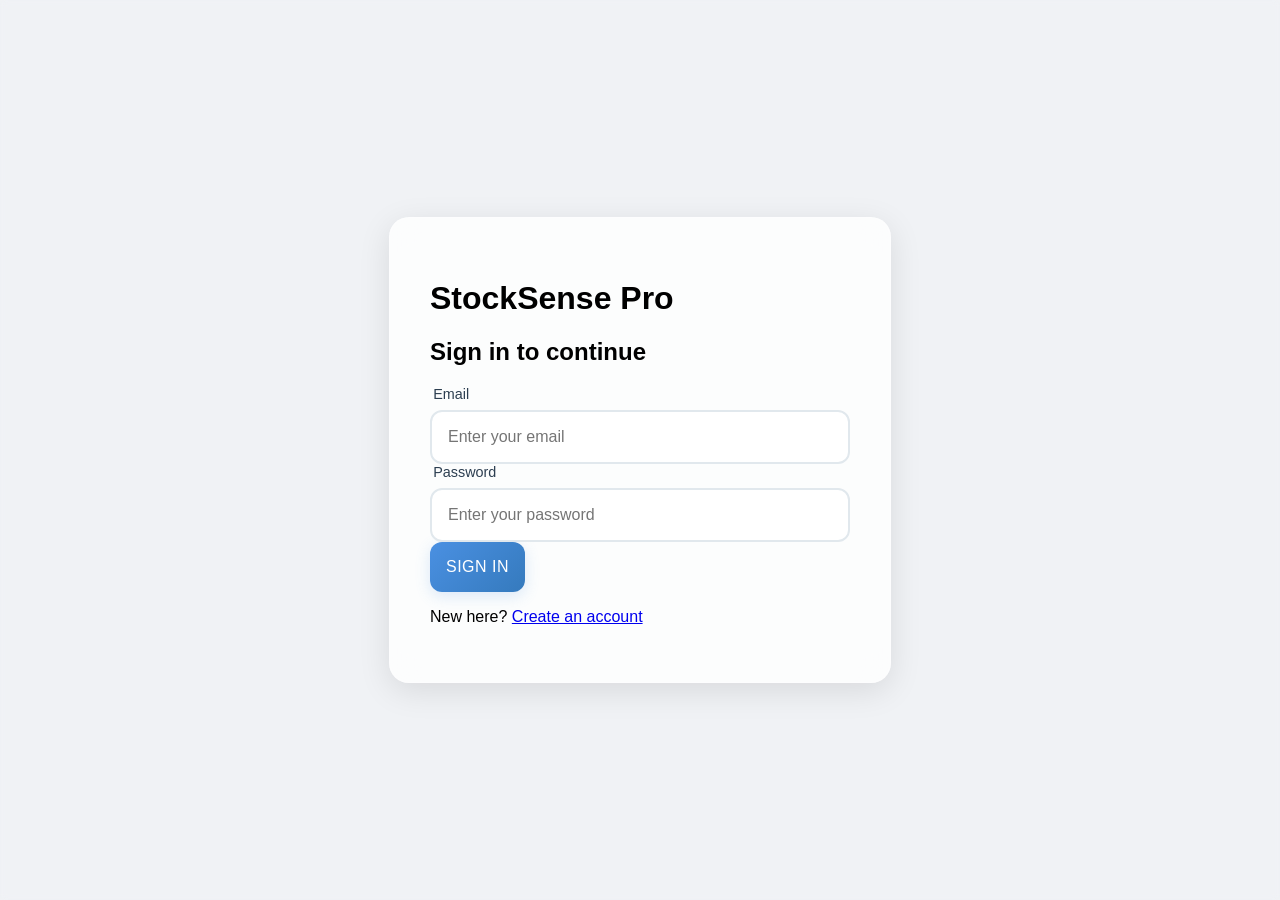
<file: login.html>
<!DOCTYPE html>
<html lang="en">
<head>
  <meta charset="UTF-8" />
  <meta name="viewport" content="width=device-width, initial-scale=1.0"/>
  <title>StockSense Pro | Login</title>
  <link rel="stylesheet" href="styles.css"/>
</head>

<body class="login-page">

  <div class="login-container">
    <div class="login-box">
      <h1>StockSense Pro</h1>
      <h2>Sign in to continue</h2>

      <form id="loginForm">
        <div class="form-group">
          <label>Email</label>
          <input id="email" type="email" required placeholder="Enter your email">
        </div>

        <div class="form-group">
          <label>Password</label>
          <input id="password" type="password" required placeholder="Enter your password">
        </div>

        <button type="submit" class="login-button">Sign In</button>
      </form>

      <p>New here? <a href="signup.html">Create an account</a></p>
    </div>
  </div>

<script>
document.getElementById("loginForm").addEventListener("submit", async (e) => {
  e.preventDefault();

  const email = document.getElementById("email").value.trim();
  const password = document.getElementById("password").value;

  const res = await fetch("http://127.0.0.1:8000/login", {
    method: "POST",
    headers: {"Content-Type": "application/json"},
    body: JSON.stringify({ email, password })
  });

  const data = await res.json();
  alert(data.message);

  if (data.success) {
    localStorage.setItem("isLoggedIn", "true");
    localStorage.setItem("userEmail", email);

    // ✅ After login → open ANALYSIS PAGE
    window.location.href = "index.html";
  }
});
</script>

</body>
</html>
</file>
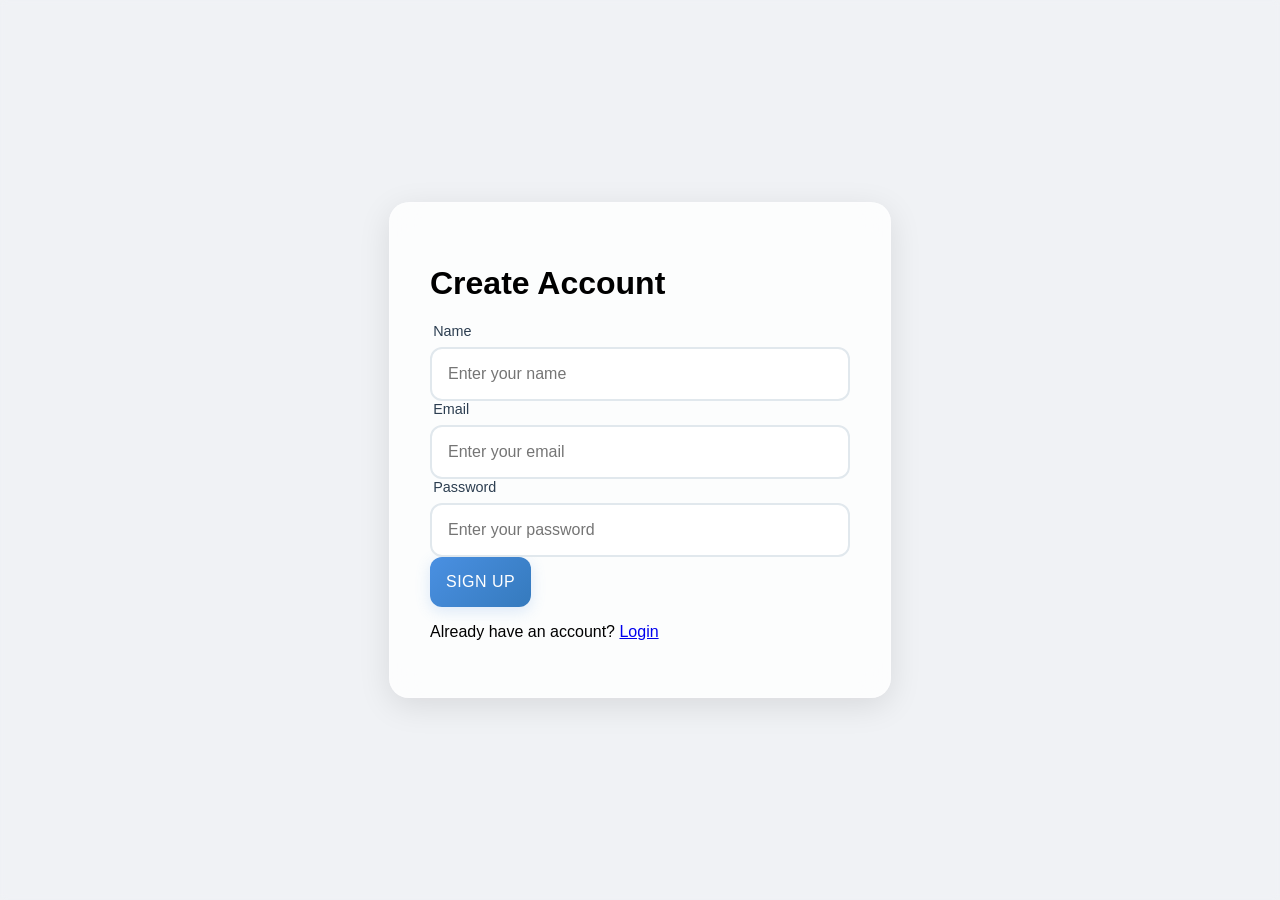
<file: signup.html>
<!DOCTYPE html>
<html lang="en">
<head>
  <meta charset="UTF-8"/>
  <meta name="viewport" content="width=device-width, initial-scale=1.0"/>
  <title>Sign Up | StockSense Pro</title>
  <link rel="stylesheet" href="styles.css"/>
</head>

<body class="login-page">

<div class="login-container">
  <div class="login-box">
      <h1>Create Account</h1>

      <form id="signupForm">
          <div class="form-group">
              <label>Name</label>
              <input id="name" type="text" required placeholder="Enter your name"/>
          </div>

          <div class="form-group">
              <label>Email</label>
              <input id="email" type="email" required placeholder="Enter your email"/>
          </div>

          <div class="form-group">
              <label>Password</label>
              <input id="password" type="password" required placeholder="Enter your password"/>
          </div>

          <button type="submit" class="login-button">Sign Up</button>
      </form>

      <p>Already have an account? <a href="login.html">Login</a></p>
  </div>
</div>

<script>
document.getElementById("signupForm").addEventListener("submit", async (e) => {
  e.preventDefault();

  const name = document.getElementById("name").value.trim();
  const email = document.getElementById("email").value.trim();
  const password = document.getElementById("password").value;

  const response = await fetch("http://127.0.0.1:8000/signup", {
      method:"POST",
      headers: {"Content-Type":"application/json"},
      body: JSON.stringify({name, email, password})
  });

  const data = await response.json();
  alert(data.message);

  if(data.success){
      window.location.href = "index.html";
  }
});
</script>

</body>
</html>
</file>
<file: styles.css>
/* Global Styles */

/* Background Shapes Animation */
.background-shapes {
    position: fixed;
    width: 100%;
    height: 100%;
    top: 0;
    left: 0;
    z-index: 0;
    overflow: hidden;
}

.shape {
    position: absolute;
    border-radius: 50%;
    background: linear-gradient(45deg, var(--gradient-start), var(--gradient-end));
    animation: floatAnimation 20s infinite;
    opacity: 0.1;
    filter: blur(10px);
}

.background-shapes .shape:nth-child(1) {
    width: 400px;
    height: 400px;
    top: -100px;
    right: -100px;
    animation-delay: 0s;
}

.background-shapes .shape:nth-child(2) {
    width: 300px;
    height: 300px;
    bottom: -50px;
    left: -50px;
    animation-delay: -5s;
}

.background-shapes .shape:nth-child(3) {
    width: 200px;
    height: 200px;
    bottom: 50%;
    right: 30%;
    animation-delay: -10s;
}

@keyframes floatAnimation {
    0% {
        transform: translate(0, 0) rotate(0deg);
    }
    33% {
        transform: translate(30px, -50px) rotate(120deg);
    }
    66% {
        transform: translate(-20px, 20px) rotate(240deg);
    }
    100% {
        transform: translate(0, 0) rotate(360deg);
    }
}

.animate-bounce {
    animation: bounce 2s infinite;
}

@keyframes bounce {
    0%, 100% {
        transform: translateY(0);
    }
    50% {
        transform: translateY(-10px);
    }
}

/* Dashboard specific shapes */
.dashboard-shapes .shape {
    opacity: 0.05;
}

.dashboard-background {
  position: fixed;          /* stays in place while scrolling */
  top: 0;
  left: 0;
  width: 100vw;             /* full width of the viewport */
  height: 100vh;            /* full height of the viewport */
  background-image: url('https://images.unsplash.com/photo-1486406146926-c627a92ad1ab?auto=format&fit=crop&w=1920&q=80'); /* 👈 replace with your file name/path */
  background-size: cover;   /* makes it fill the whole screen */
  background-position: center; /* centers the image */
  background-repeat: no-repeat; /* avoids tiling */
  z-index: -2;              /* ensures it stays behind all content */
  filter: blur(4px);        /* optional: slight blur effect */
}
.dashboard-container {
  background: rgba(121, 102, 226, 0.6); /* translucent white overlay */
  backdrop-filter: blur(10px);           /* soft background blur */
  border-radius: 20px;
  box-shadow: 0 8px 32px rgba(0, 0, 0, 0.2);
  padding: 30px;
}


/* Floating Images */
.floating-image {
    position: fixed;
    background-size: contain;
    background-repeat: no-repeat;
    background-position: center;
    opacity: 0.05;
    pointer-events: none;
    z-index: 0;
}

.floating-chart {
    width: 300px;
    height: 300px;
    top: 10%;
    right: 5%;
    /* new chart-on-laptop image */
    background-image: url('https://images.unsplash.com/photo-1519389950473-47ba0277781c?auto=format&fit=crop&w=300&q=80');
    animation: float 15s infinite ease-in-out;
}

.floating-stock {
    width: 250px;
    height: 250px;
    bottom: 15%;
    left: 5%;
    /* new office desk image */
    background-image: url('https://images.unsplash.com/photo-1507679799987-c73779587ccf?auto=format&fit=crop&w=250&q=80');
    animation: float 20s infinite ease-in-out reverse;
}

.floating-analysis {
    width: 200px;
    height: 200px;
    top: 40%;
    left: 20%;
    /* new documents/analysis image */
    background-image: url('https://images.unsplash.com/photo-1559526324-593bc073d938?auto=format&fit=crop&w=200&q=80');
    animation: float 18s infinite ease-in-out;
}

/* Additional floating visuals */
.floating-graph2 {
    width: 220px;
    height: 220px;
    top: 20%;
    left: 8%;
    background-image: url('https://images.unsplash.com/photo-1518779578993-ec3579fee39f?auto=format&fit=crop&w=220&q=80');
    animation: float 17s infinite ease-in-out reverse;
}

.floating-portfolio {
    width: 180px;
    height: 180px;
    bottom: 10%;
    right: 18%;
    background-image: url('https://images.unsplash.com/photo-1531497712081-5b5b2b3b1f0b?auto=format&fit=crop&w=180&q=80');
    animation: float 22s infinite ease-in-out;
}

/* Enhanced Shape Animations */
.dashboard-shapes .shape-1 {
    width: 500px;
    height: 500px;
    top: -100px;
    right: -100px;
    animation: rotate 25s infinite linear;
    background: linear-gradient(45deg, var(--gradient-start), transparent);
}

.dashboard-shapes .shape-2 {
    width: 400px;
    height: 400px;
    bottom: -150px;
    left: -150px;
    animation: rotate 20s infinite linear reverse;
    background: linear-gradient(135deg, var(--gradient-end), transparent);
}

.dashboard-shapes .shape-3 {
    width: 300px;
    height: 300px;
    top: 40%;
    right: 25%;
    animation: float 18s infinite ease-in-out;
    background: linear-gradient(90deg, var(--gradient-start), var(--gradient-end));
}

.dashboard-shapes .shape-4 {
    width: 200px;
    height: 200px;
    top: 20%;
    left: 30%;
    animation: float 15s infinite ease-in-out reverse;
    background: linear-gradient(180deg, var(--gradient-start), transparent);
}

@keyframes rotate {
    from {
        transform: rotate(0deg);
    }
    to {
        transform: rotate(360deg);
    }
}

@keyframes float {
    0% {
        transform: translate(0, 0) rotate(0deg);
    }
    33% {
        transform: translate(20px, -20px) rotate(5deg);
    }
    66% {
        transform: translate(-20px, 20px) rotate(-5deg);
    }
    100% {
        transform: translate(0, 0) rotate(0deg);
    }
}

.dashboard-container {
    background: rgba(255, 255, 255, 0.9);
    background-image: url('https://images.unsplash.com/photo-1486406146926-c627a92ad1ab?auto=format&fit=crop&w=1920&q=80');
    backdrop-filter: blur(10px);
    border-radius: 30px;
    
    
}


/* Global Styles */
:root {
    --primary-color: #4a90e2;
    --secondary-color: #357abd;
    --background-color: #f0f2f5;
    --card-background: #ffffff;
    --text-color: #2c3e50;
    --shadow: 0 4px 6px rgba(0, 0, 0, 0.1);
    --gradient-start: #4a90e2;
    --gradient-end: #357abd;
}

@import url('https://fonts.googleapis.com/css2?family=Poppins:wght@300;400;500;600;700&display=swap');

body {
    font-family: 'Poppins', sans-serif;
    margin: 0;
    padding: 0;
    background-color: var(--background-color);
    min-height: 100vh;
    position: relative;
}

/* Navigation Bar */
.nav-bar {
    position: fixed;
    top: 0;
    left: 0;
    right: 0;
    display: flex;
    justify-content: space-between;
    align-items: center;
    padding: 1rem 2rem;
    background: rgba(255, 255, 255, 0.95);
    backdrop-filter: blur(10px);
    box-shadow: 0 2px 10px rgba(0, 0, 0, 0.1);
    z-index: 1000;
}

.nav-brand {
    display: flex;
    align-items: center;
    gap: 1rem;
}

.nav-logo {
    width: 40px;
    height: 40px;
}

.nav-title {
    font-size: 1.5rem;
    font-weight: 700;
    background: linear-gradient(135deg, var(--gradient-start), var(--gradient-end));
    -webkit-background-clip: text;
    background-clip: text;
    -webkit-text-fill-color: transparent;
}

.nav-links {
    display: flex;
    gap: 2rem;
    align-items: center;
}

.nav-link {
    color: var(--text-color);
    text-decoration: none;
    font-weight: 500;
    transition: color 0.3s ease;
}

.nav-link:hover {
    color: var(--primary-color);
}

.login-btn, .signup-btn {
    padding: 0.5rem 1.5rem;
    border-radius: 8px;
    font-weight: 500;
    transition: all 0.3s ease;
}

.login-btn {
    border: 2px solid var(--primary-color);
    color: var(--primary-color);
}

.signup-btn {
    background: linear-gradient(135deg, var(--gradient-start), var(--gradient-end));
    color: white;
    margin-left: 1rem;
}

.login-btn:hover, .signup-btn:hover {
    transform: translateY(-2px);
    box-shadow: 0 4px 15px rgba(74, 144, 226, 0.2);
}

/* Hero Section */
.hero-section {
    height: 100vh;
    display: flex;
    align-items: center;
    justify-content: center;
    text-align: center;
    background-image: url('https://images.unsplash.com/photo-1486406146926-c627a92ad1ab?auto=format&fit=crop&w=1920&q=80');
    background-size: cover;
    background-position: center;
    position: relative;
    padding: 2rem;
}

.hero-section::before {
    content: '';
    position: absolute;
    top: 0;
    left: 0;
    right: 0;
    bottom: 0;
    background: rgba(0, 0, 0, 0.5);
}

.hero-content {
    position: relative;
    z-index: 1;
    color: white;
    max-width: 800px;
    animation: fadeIn 1s ease-out;
}

.hero-content h1 {
    font-size: 3.5rem;
    margin-bottom: 1rem;
    background: linear-gradient(135deg, #ffffff, #e0e0e0);
    -webkit-background-clip: text;
    background-clip: text;
    -webkit-text-fill-color: transparent;
}

.hero-content h2 {
    font-size: 2rem;
    margin-bottom: 1.5rem;
    opacity: 0.9;
}

.hero-content p {
    font-size: 1.2rem;
    margin-bottom: 2rem;
    opacity: 0.8;
}

.hero-buttons {
    display: flex;
    gap: 1.5rem;
    justify-content: center;
}

/* Modern Stock Cards */
.stock-card.modern {
    background: linear-gradient(145deg, #ffffff, #f5f7fa);
    border: none;
    transition: all 0.3s ease;
}

.stock-header {
    display: flex;
    justify-content: space-between;
    align-items: center;
    margin-bottom: 1rem;
}

.stock-badge {
    padding: 0.5rem 1rem;
    border-radius: 20px;
    font-size: 0.8rem;
    font-weight: 500;
}

.stock-badge.trending {
    background: linear-gradient(135deg, #ff6b6b, #ee5253);
    color: white;
}

.stock-badge.hot {
    background: linear-gradient(135deg, #ff9f43, #ff7f50);
    color: white;
}

.stock-badge.ai {
    background: linear-gradient(135deg, #4834d4, #686de0);
    color: white;
}

.stock-badge.growth {
    background: linear-gradient(135deg, #20bf6b, #26de81);
    color: white;
}

.stock-main {
    margin-bottom: 1rem;
}

.stock-stats {
    display: grid;
    grid-template-columns: 1fr 1fr;
    gap: 1rem;
    margin-bottom: 1rem;
    padding: 1rem 0;
    border-top: 1px solid rgba(0, 0, 0, 0.1);
    border-bottom: 1px solid rgba(0, 0, 0, 0.1);
}

.stat {
    display: flex;
    flex-direction: column;
    align-items: center;
}

.stat .label {
    font-size: 0.8rem;
    color: #666;
}

.stat .value {
    font-size: 1.1rem;
    font-weight: 600;
    color: var(--text-color);
}

.stock-chart {
    height: 60px;
    margin: 1rem 0;
}

.track-button {
    width: 100%;
    padding: 0.8rem;
    background: linear-gradient(135deg, var(--gradient-start), var(--gradient-end));
    color: white;
    border: none;
    border-radius: 10px;
    font-weight: 500;
    cursor: pointer;
    transition: all 0.3s ease;
}

.track-button:hover {
    transform: translateY(-2px);
    box-shadow: 0 5px 15px rgba(74, 144, 226, 0.3);
}

.view-more-container {
    text-align: center;
    margin-top: 3rem;
}

.view-more-button {
    display: inline-flex;
    align-items: center;
    gap: 0.5rem;
    padding: 1rem 2rem;
    background: linear-gradient(135deg, var(--gradient-start), var(--gradient-end));
    color: white;
    border-radius: 30px;
    text-decoration: none;
    font-weight: 500;
    transition: all 0.3s ease;
}

.view-more-button:hover {
    transform: translateY(-2px);
    box-shadow: 0 5px 15px rgba(74, 144, 226, 0.3);
}

.hero-section::before {
    content: '';
    position: absolute;
    top: 0;
    left: 0;
    right: 0;
    bottom: 0;
    background: rgba(0, 0, 0, 0.5);
}

.hero-content {
    position: relative;
    z-index: 1;
    color: white;
    max-width: 800px;
    animation: fadeIn 1s ease-out;
}

.hero-content h1 {
    font-size: 3.5rem;
    margin-bottom: 1rem;
    background: linear-gradient(135deg, #ffffff, #e0e0e0);
    -webkit-background-clip: text;
    background-clip: text;
    -webkit-text-fill-color: transparent;
}

.hero-content h2 {
    font-size: 2rem;
    margin-bottom: 1.5rem;
    opacity: 0.9;
}

.hero-content p {
    font-size: 1.2rem;
    margin-bottom: 2rem;
    opacity: 0.8;
}

.hero-buttons {
    display: flex;
    gap: 1.5rem;
    justify-content: center;
}

.cta-button, .secondary-button {
    padding: 1rem 2rem;
    border-radius: 8px;
    font-weight: 500;
    text-decoration: none;
    transition: all 0.3s ease;
}

.cta-button {
    background: linear-gradient(135deg, var(--gradient-start), var(--gradient-end));
    color: white;
}

.secondary-button {
    background: rgba(255, 255, 255, 0.1);
    color: white;
    backdrop-filter: blur(10px);
}

.cta-button:hover, .secondary-button:hover {
    transform: translateY(-2px);
    box-shadow: 0 4px 15px rgba(0, 0, 0, 0.3);
}

/* Features Section */
.features-section {
    padding: 5rem 2rem;
    background: white;
    text-align: center;
}

.features-section h2 {
    font-size: 2.5rem;
    margin-bottom: 3rem;
    color: var(--text-color);
}

.features-grid {
    display: grid;
    grid-template-columns: repeat(auto-fit, minmax(250px, 1fr));
    gap: 2rem;
    max-width: 1200px;
    margin: 0 auto;
}

.feature-card {
    padding: 2rem;
    border-radius: 15px;
    background: white;
    box-shadow: 0 4px 20px rgba(0, 0, 0, 0.1);
    transition: all 0.3s ease;
    opacity: 0;
    transform: translateY(20px);
}

.feature-card.animate {
    opacity: 1;
    transform: translateY(0);
}

.feature-card i {
    font-size: 2.5rem;
    color: var(--primary-color);
    margin-bottom: 1.5rem;
}

.feature-card h3 {
    font-size: 1.5rem;
    margin-bottom: 1rem;
    color: var(--text-color);
}

.feature-card p {
    color: #666;
    line-height: 1.6;
}

/* Popular Stocks Section */
.stocks-section {
    padding: 5rem 2rem;
    background: var(--background-color);
}

.stocks-section h2 {
    text-align: center;
    font-size: 2.5rem;
    margin-bottom: 3rem;
    color: var(--text-color);
}

.stocks-grid {
    display: grid;
    grid-template-columns: repeat(auto-fit, minmax(280px, 1fr));
    gap: 2rem;
    max-width: 1200px;
    margin: 0 auto;
}

.stock-card {
    background: white;
    border-radius: 15px;
    padding: 2rem;
    box-shadow: 0 4px 20px rgba(0, 0, 0, 0.1);
    transition: all 0.3s ease;
    cursor: pointer;
}

.stock-logo {
    width: 60px;
    height: 60px;
    border-radius: 50%;
    margin-bottom: 1rem;
}

.stock-info h3 {
    font-size: 1.3rem;
    margin-bottom: 0.5rem;
    color: var(--text-color);
}

.stock-price {
    font-size: 1.5rem;
    font-weight: 600;
    margin-bottom: 0.5rem;
}

.price-change {
    font-size: 1rem;
    padding: 0.2rem 0.5rem;
    border-radius: 5px;
}

.price-change.positive {
    color: #22c55e;
    background: rgba(34, 197, 94, 0.1);
}

.price-change.negative {
    color: #ef4444;
    background: rgba(239, 68, 68, 0.1);
}

.stock-details {
    color: #666;
    font-size: 0.9rem;
}

/* About Section */
.about-section {
    padding: 5rem 2rem;
    background: white;
}

.about-section h2 {
    text-align: center;
    font-size: 2.5rem;
    margin-bottom: 3rem;
    color: var(--text-color);
}

.about-content {
    max-width: 1200px;
    margin: 0 auto;
    display: grid;
    grid-template-columns: 1fr 1fr;
    gap: 4rem;
    align-items: center;
}

.about-text p {
    font-size: 1.1rem;
    line-height: 1.8;
    color: #666;
    margin-bottom: 1.5rem;
}

.about-stats {
    display: grid;
    grid-template-columns: repeat(3, 1fr);
    gap: 2rem;
}

.stat-item {
    text-align: center;
}

.stat-item h3 {
    font-size: 2.5rem;
    color: var(--primary-color);
    margin-bottom: 0.5rem;
}

.stat-item p {
    color: #666;
    font-size: 1rem;
}

/* Footer */
.footer {
    background: #1a1a1a;
    color: white;
    padding: 4rem 2rem 2rem;
}

.footer-content {
    max-width: 1200px;
    margin: 0 auto;
    display: grid;
    grid-template-columns: repeat(auto-fit, minmax(200px, 1fr));
    gap: 3rem;
}

.footer-section h3 {
    font-size: 1.2rem;
    margin-bottom: 1.5rem;
    color: white;
}

.footer-section p, .footer-section a {
    color: #999;
    text-decoration: none;
    display: block;
    margin-bottom: 0.8rem;
    transition: color 0.3s ease;
}

.footer-section a:hover {
    color: var(--primary-color);
}

.social-links {
    display: flex;
    gap: 1rem;
}

.social-links a {
    color: white;
    font-size: 1.5rem;
    transition: color 0.3s ease;
}

.social-links a:hover {
    color: var(--primary-color);
}

.footer-bottom {
    max-width: 1200px;
    margin: 2rem auto 0;
    padding-top: 2rem;
    border-top: 1px solid #333;
    text-align: center;
    color: #666;
}

/* Login Page Specific Styles */
body.login-page {
    background-image: url('https://images.unsplash.com/photo-1486406146926-c627a92ad1ab?auto=format&fit=crop&w=1920&q=80');
    background-size: cover;
    background-position: center;
    background-attachment: fixed;
}

.login-container {
    display: flex;
    justify-content: center;
    align-items: center;
    min-height: 100vh;
    position: relative;
    z-index: 1;
}

.login-box {
    background: rgba(255, 255, 255, 0.95);
    padding: 2.5rem;
    border-radius: 20px;
    box-shadow: 0 8px 32px rgba(0, 0, 0, 0.1);
    width: 100%;
    max-width: 420px;
    animation: slideUp 0.6s ease-out;
    backdrop-filter: blur(10px);
    border: 1px solid rgba(255, 255, 255, 0.2);
}

/* Responsive Design */
@media (max-width: 768px) {
    .nav-links {
        display: none;
    }

    .hero-content h1 {
        font-size: 2.5rem;
    }

    .hero-content h2 {
        font-size: 1.5rem;
    }

    .about-content {
        grid-template-columns: 1fr;
        gap: 2rem;
    }

    .footer-content {
        grid-template-columns: 1fr;
        text-align: center;
    }

    .social-links {
        justify-content: center;
    }

    .nav-bar {
        padding: 1rem;
    }

    .nav-brand {
        margin-right: auto;
    }

    .mobile-menu-btn {
        display: block;
    }
}

/* Animations */
@keyframes slideUp {
    from {
        opacity: 0;
        transform: translateY(20px);
    }
    to {
        opacity: 1;
        transform: translateY(0);
    }
}

@keyframes fadeIn {
    from {
        opacity: 0;
        transform: translateY(-20px);
    }
    to {
        opacity: 1;
        transform: translateY(0);
    }
}

body::before {
    content: '';
    position: absolute;
    top: 0;
    left: 0;
    right: 0;
    bottom: 0;
    background: inherit; /* keeps your existing background image */
    filter: blur(3px); /* blur the whole background */
    z-index: 0;
}

/* Login Page Styles */
.login-container {
    display: flex;
    justify-content: center;
    align-items: center;
    min-height: 100vh;
    position: relative;
    z-index: 1;
}

.login-box {
    background: rgba(255, 255, 255, 0.80);
    
    padding: 2.5rem;
    border-radius: 20px;
    box-shadow: 0 8px 32px rgba(0, 0, 0, 0.1);
    width: 100%;
    max-width: 420px;
    animation: slideUp 0.6s ease-out;
    backdrop-filter: blur(15px);
    ;
    border: 1px solid rgba(255, 255, 255, 0.2);
}
.login-box:hover {
    transform: translateY(-5px);
    box-shadow: 0 12px 40px rgba(59, 130, 246, 0.3);
}

.login-header {
    text-align: center;
    margin-bottom: 2rem;
}

.login-header h1 {
    color: var(--primary-color);
    margin-bottom: 0.3rem;
    font-size: 2.5rem;
    font-weight: 700;
    text-align: center;
    letter-spacing: -0.5px;
    background: linear-gradient(135deg, var(--gradient-start), var(--gradient-end));
    background-clip: text;
    -webkit-background-clip: text;
    -webkit-text-fill-color: transparent;
}

.login-header h2 {
    color: var(--text-color);
    font-size: 1.2rem;
    font-weight: 500;
    margin: 0 0 1rem 0;
    text-align: center;
    opacity: 0.8;
}

.login-header p {
    color: #666;
    font-size: 1.1rem;
    text-align: center;
    margin-bottom: 2rem;
}

.login-form {
    display: flex;
    flex-direction: column;
    gap: 1.2rem;
}

.form-group {
    display: flex;
    flex-direction: column;
    gap: 0.5rem;
    position: relative;
}

.form-group label {
    color: var(--text-color);
    font-weight: 500;
    font-size: 0.9rem;
    margin-left: 0.2rem;
}

.form-group input {
    padding: 1rem;
    border: 2px solid #e1e8ed;
    border-radius: 12px;
    font-size: 1rem;
    transition: all 0.3s ease;
    background: rgba(255, 255, 255, 0.9);
}

.form-group input:focus {
    border-color: var(--primary-color);
    outline: none;
    box-shadow: 0 0 0 4px rgba(74, 144, 226, 0.1);
}

.login-button {
    background: linear-gradient(135deg, var(--gradient-start), var(--gradient-end));
    color: white;
    padding: 1rem;
    border: none;
    border-radius: 12px;
    font-size: 1rem;
    font-weight: 500;
    cursor: pointer;
    transition: all 0.3s ease;
    text-transform: uppercase;
    letter-spacing: 0.5px;
    box-shadow: 0 4px 15px rgba(74, 144, 226, 0.2);
}

.login-button:hover {
    background-color: var(--secondary-color);
}

.google-login {
    background-color: #fff;
    color: #757575;
    border: 1px solid #ddd;
    display: flex;
    align-items: center;
    justify-content: center;
    gap: 0.5rem;
    margin-top: 1rem;
}

.google-login:hover {
    background-color: #f5f5f5;
}

.divider {
    display: flex;
    align-items: center;
    text-align: center;
    margin: 1rem 0;
}

.divider::before,
.divider::after {
    content: '';
    flex: 1;
    border-bottom: 1px solid #ddd;
}

.divider span {
    padding: 0 10px;
    color: #757575;
    font-size: 0.9rem;
}

/* Dashboard Styles */
.container {
    max-width: 1200px;
    margin: 0 auto;
    padding: 2rem;
    position: relative;
    z-index: 1;
}

.controls {
    background: rgba(255, 255, 255, 0.95);
    padding: 2rem;
    border-radius: 20px;
    box-shadow: 0 8px 32px rgba(0, 0, 0, 0.1);
    margin-bottom: 2rem;
    backdrop-filter: blur(10px);
    border: 1px solid rgba(255, 255, 255, 0.2);
}

.date-group {
    display: flex;
    gap: 2rem;
    flex-wrap: wrap;
    justify-content: center;
    align-items: center;
}

.date-group input[type="date"] {
    padding: 0.8rem 1.2rem;
    border: 2px solid #e1e8ed;
    border-radius: 12px;
    font-size: 1rem;
    transition: all 0.3s ease;
    background: rgba(255, 255, 255, 0.9);
}

.date-group input[type="date"]:focus {
    border-color: var(--primary-color);
    outline: none;
    box-shadow: 0 0 0 4px rgba(74, 144, 226, 0.1);
}

.date-group button {
    background: linear-gradient(135deg, var(--gradient-start), var(--gradient-end));
    color: white;
    padding: 0.8rem 1.5rem;
    border: none;
    border-radius: 12px;
    font-size: 1rem;
    font-weight: 500;
    cursor: pointer;
    transition: all 0.3s ease;
    text-transform: uppercase;
    letter-spacing: 0.5px;
    box-shadow: 0 4px 15px rgba(74, 144, 226, 0.2);
}

.date-group button:hover {
    transform: translateY(-2px);
    box-shadow: 0 6px 20px rgba(74, 144, 226, 0.3);
}

.upload-section {
    margin-top: 1.5rem;
    padding-top: 1.5rem;
    border-top: 1px solid rgba(0, 0, 0, 0.1);
    text-align: center;
}

.file-input-wrapper {
    position: relative;
    margin-bottom: 1rem;
}

.file-input-wrapper input[type="file"] {
    position: absolute;
    width: 100%;
    height: 100%;
    opacity: 0;
    cursor: pointer;
    z-index: 2;
}

.file-input-label {
    display: inline-flex;
    align-items: center;
    gap: 0.5rem;
    background: linear-gradient(135deg, var(--gradient-start), var(--gradient-end));
    color: white;
    padding: 0.8rem 1.5rem;
    border-radius: 12px;
    font-size: 1rem;
    font-weight: 500;
    cursor: pointer;
    transition: all 0.3s ease;
    text-transform: uppercase;
    letter-spacing: 0.5px;
    box-shadow: 0 4px 15px rgba(74, 144, 226, 0.2);
}

.file-input-label:hover {
    transform: translateY(-2px);
    box-shadow: 0 6px 20px rgba(74, 144, 226, 0.3);
}

.upload-icon {
    font-size: 1.2rem;
}

.upload-feedback {
    margin-top: 1rem;
    padding: 1rem;
    border-radius: 8px;
    display: none;
}

.upload-feedback.success {
    display: block;
    background: rgba(34, 197, 94, 0.1);
    color: #22c55e;
    border: 1px solid rgba(34, 197, 94, 0.2);
}

.upload-feedback.error {
    display: block;
    background: rgba(239, 68, 68, 0.1);
    color: #ef4444;
    border: 1px solid rgba(239, 68, 68, 0.2);
    white-space: pre-line;
    font-family: monospace;
    text-align: left;
    max-height: 150px;
    overflow-y: auto;
}

.upload-feedback.warning {
    display: block;
    background: rgba(234, 179, 8, 0.1);
    color: #b45309;
    border: 1px solid rgba(234, 179, 8, 0.2);
    white-space: pre-line;
    font-family: monospace;
    text-align: left;
    max-height: 150px;
    overflow-y: auto;
}

.chart-container {
    background: rgba(255, 255, 255, 0.95);
    padding: 2rem;
    border-radius: 20px;
    box-shadow: 0 8px 32px rgba(0, 0, 0, 0.1);
    margin-top: 2rem;
    backdrop-filter: blur(10px);
    border: 1px solid rgba(255, 255, 255, 0.2);
    transition: transform 0.3s ease, box-shadow 0.3s ease;
}

.chart-container:hover {
    transform: translateY(-5px);
    box-shadow: 0 12px 40px rgba(0, 0, 0, 0.15);
}

.stats-container {
    display: grid;
    grid-template-columns: repeat(auto-fit, minmax(250px, 1fr));
    gap: 1.5rem;
    margin-top: 2rem;
    animation: fadeIn 0.6s ease-out;
}

.stat-card {
    background: var(--card-background);
    padding: 1.5rem;
    border-radius: 8px;
    box-shadow: var(--shadow);
    transition: transform 0.3s ease;
}

.stat-card:hover {
    transform: translateY(-5px);
}

.stat-card h3 {
    color: var(--primary-color);
    margin-bottom: 1rem;
}

.value {
    font-size: 1.2rem;
    color: var(--text-color);
    font-weight: 500;
}

/* Header Styles */
.header {
    display: flex;
    justify-content: space-between;
    align-items: center;
    margin-bottom: 2rem;
    background: rgba(255, 255, 255, 0.95);
    padding: 1.5rem 2rem;
    border-radius: 20px;
    box-shadow: 0 8px 32px rgba(0, 0, 0, 0.1);
    backdrop-filter: blur(10px);
    border: 1px solid rgba(255, 255, 255, 0.2);
}

.header-content {
    display: flex;
    flex-direction: column;
    gap: 0.5rem;
}

.brand {
    display: flex;
    align-items: center;
    gap: 1rem;
}

.logo {
    width: 48px;
    height: 48px;
    object-fit: contain;
    filter: drop-shadow(0 2px 4px rgba(0, 0, 0, 0.1));
}

.brand-text {
    display: flex;
    flex-direction: column;
    gap: 0.25rem;
}

.logo-container {
    display: flex;
    justify-content: center;
    margin-bottom: 1rem;
}

.login-header .logo {
    width: 64px;
    height: 64px;
}

.header h1 {
    color: var(--text-color);
    font-size: 2.5rem;
    font-weight: 700;
    margin: 0;
    background: linear-gradient(135deg, var(--gradient-start), var(--gradient-end));
    background-clip: text;
    -webkit-background-clip: text;
    -webkit-text-fill-color: transparent;
}

.header h2 {
    color: var(--text-color);
    font-size: 1.2rem;
    font-weight: 500;
    margin: 0;
    opacity: 0.8;
}

.logout-button {
    background: transparent;
    color: var(--text-color);
    padding: 0.8rem 1.5rem;
    border: 2px solid var(--primary-color);
    border-radius: 12px;
    font-size: 1rem;
    font-weight: 500;
    cursor: pointer;
    transition: all 0.3s ease;
    text-transform: uppercase;
    letter-spacing: 0.5px;
}

.logout-button:hover {
    background: linear-gradient(135deg, var(--gradient-start), var(--gradient-end));
    color: white;
    border-color: transparent;
    transform: translateY(-2px);
    box-shadow: 0 4px 15px rgba(74, 144, 226, 0.2);
}

/* Header actions (Popular Stocks + Logout) */
.header-actions {
    display: flex;
    gap: 1rem;
    align-items: center;
}

.popular-link {
    display: inline-block;
    padding: 0.5rem 1rem;
    border-radius: 8px;
    background: transparent;
    color: var(--text-color);
    text-decoration: none;
    border: 2px solid var(--primary-color);
    font-weight: 600;
}

.popular-link:hover {
    background: linear-gradient(135deg, var(--gradient-start), var(--gradient-end));
    color: white;
}

/* Animations */
@keyframes slideUp {
    from {
        opacity: 0;
        transform: translateY(20px);
    }
    to {
        opacity: 1;
        transform: translateY(0);
    }
}

/* Animations */
@keyframes fadeIn {
    from {
        opacity: 0;
        transform: translateY(-20px);
    }
    to {
        opacity: 1;
        transform: translateY(0);
    }
}

/* AI Analysis Styles */
.ai-analysis-container {
    background: rgba(255, 255, 255, 0.95);
    padding: 2rem;
    border-radius: 20px;
    box-shadow: 0 8px 32px rgba(0, 0, 0, 0.1);
    margin-top: 2rem;
    backdrop-filter: blur(10px);
    border: 1px solid rgba(255, 255, 255, 0.2);
}

.ai-analysis-container h2 {
    color: var(--text-color);
    margin-bottom: 1.5rem;
    font-size: 1.8rem;
    background: linear-gradient(135deg, var(--gradient-start), var(--gradient-end));
    background-clip: text;
    -webkit-background-clip: text;
    -webkit-text-fill-color: transparent;
}

.ai-analysis-content {
    line-height: 1.6;
    color: var(--text-color);
}

.analysis-content {
    padding: 1rem;
}

.analysis-content h3 {
    color: var(--text-color);
    margin: 1.5rem 0 1rem 0;
    padding-bottom: 0.5rem;
    border-bottom: 2px solid rgba(74, 144, 226, 0.2);
    display: flex;
    align-items: center;
    gap: 0.5rem;
}

.analysis-icon {
    font-size: 1.5rem;
}

.analysis-list {
    list-style: none;
    padding-left: 2.5rem;
    margin: 1rem 0;
}

.analysis-item {
    position: relative;
    padding: 0.5rem 0;
    margin-bottom: 0.5rem;
    line-height: 1.5;
}

.analysis-item::before {
    content: '•';
    color: var(--primary-color);
    font-weight: bold;
    position: absolute;
    left: -1.5rem;
}

/* Highlight important information */
.analysis-item strong,
.analysis-item b {
    color: var(--primary-color);
    font-weight: 600;
}

/* Style specific sections */
.analysis-content h3:nth-of-type(1) { /* Market Trends */
    color: #4CAF50;
}

.analysis-content h3:nth-of-type(2) { /* Correlations */
    color: #2196F3;
}

.analysis-content h3:nth-of-type(3) { /* Risk Assessment */
    color: #f44336;
}

.analysis-content h3:nth-of-type(4) { /* Investment Recommendations */
    color: #9C27B0;
}

.analysis-content h3:nth-of-type(5) { /* Actionable Strategies */
    color: #FF9800;
}

.ai-analysis-content .placeholder {
    color: #666;
    font-style: italic;
}

.refresh-analysis-btn {
    margin-top: 1.5rem;
    background: linear-gradient(135deg, var(--gradient-start), var(--gradient-end));
    color: white;
    padding: 0.8rem 1.5rem;
    border: none;
    border-radius: 12px;
    font-size: 1rem;
    font-weight: 500;
    cursor: pointer;
    transition: all 0.3s ease;
    text-transform: uppercase;
    letter-spacing: 0.5px;
    box-shadow: 0 4px 15px rgba(74, 144, 226, 0.2);
}

.refresh-analysis-btn:hover {
    transform: translateY(-2px);
    box-shadow: 0 6px 20px rgba(74, 144, 226, 0.3);
}

/* Responsive Design */
@media (max-width: 768px) {
    .controls {
        padding: 1rem;
    }
    
    .date-group {
        flex-direction: column;
    }
    
    .login-box {
        margin: 1rem;
    }
    
    .ai-analysis-container {
        padding: 1rem;
    }
}
</file>
